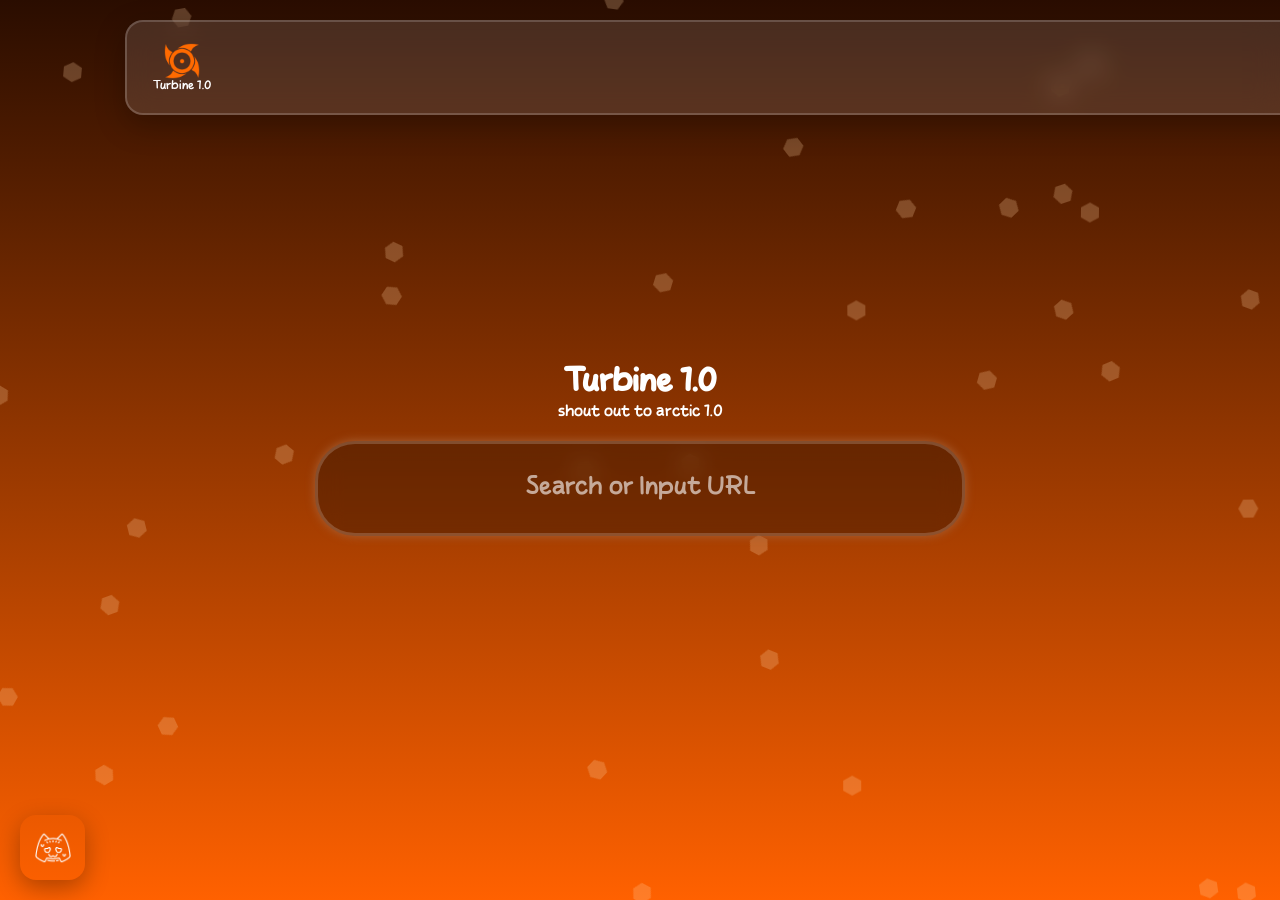
<file: index.html>
<!DOCTYPE html>
<html lang="en">
<head>
    <meta charset="UTF-8">
    <title>Turbine 1.0</title>

    <link id="favicon" rel="icon" href="images/loader.png">

    <!-- Link CSS -->
    <link rel="stylesheet" href="style.css">


</head>
<body>

<!-- ================= BACKGROUND (HEXAGON RAIN CONTAINER) ================= -->
<div id="bg-container"></div>

<!-- ================= TOP BAR ================= -->
<div class="top-ui">

    <!-- Logo + Title -->
    <div class="nav-btn">
        <img src="images/loader.png" alt="logo">
        <span>Turbine 1.0</span>
    </div>

    <!-- Navigation Buttons -->
    <div class="nav-buttons">

        <!-- Partners -->
        <a href="partners.html" class="nav-btn">
            <img src="images/partner.png">
            <span>Partners</span>
        </a>

        <!-- Gxmes -->
        <a href="turbinegxmes.html" class="nav-btn">
            <img src="images/controller.png">
            <span>Gxmes</span>
        </a>

        <!-- Apps -->
        <a href="apps.html" class="nav-btn">
            <img src="images/apps2.png">
            <span>Apps</span>
        </a>

        <!-- Settings -->
        <a href="settings.html" class="nav-btn">
            <img src="images/settings2.png">
            <span>Settings</span>
        </a>

    </div>
</div>

<!-- ================= MAIN CENTER CONTENT ================= -->
<div class="main">

    <!-- TITLE -->
    <h1 class="nav-color2">Turbine 1.0</h1>

    <!-- QUOTE -->
    <p id="quote" class="nav-color2"></p>

    <br>

    <!-- SEARCH BAR -->
    <div class="search-box">

        <input 
            type="text" 
            id="searchInput" 
            placeholder="Search or Input URL"
        >

    </div>

</div>

<!-- ================= DISCORD BUTTON ================= -->
<a href="https://discord.gg/jbDZm9hpT9" target="_blank" class="discord-btn">
    <img src="images/discord2.png">
</a>

<!-- ================= SCRIPT ================= -->
<script src="script.js"></script>

</body>
</html>
</file>
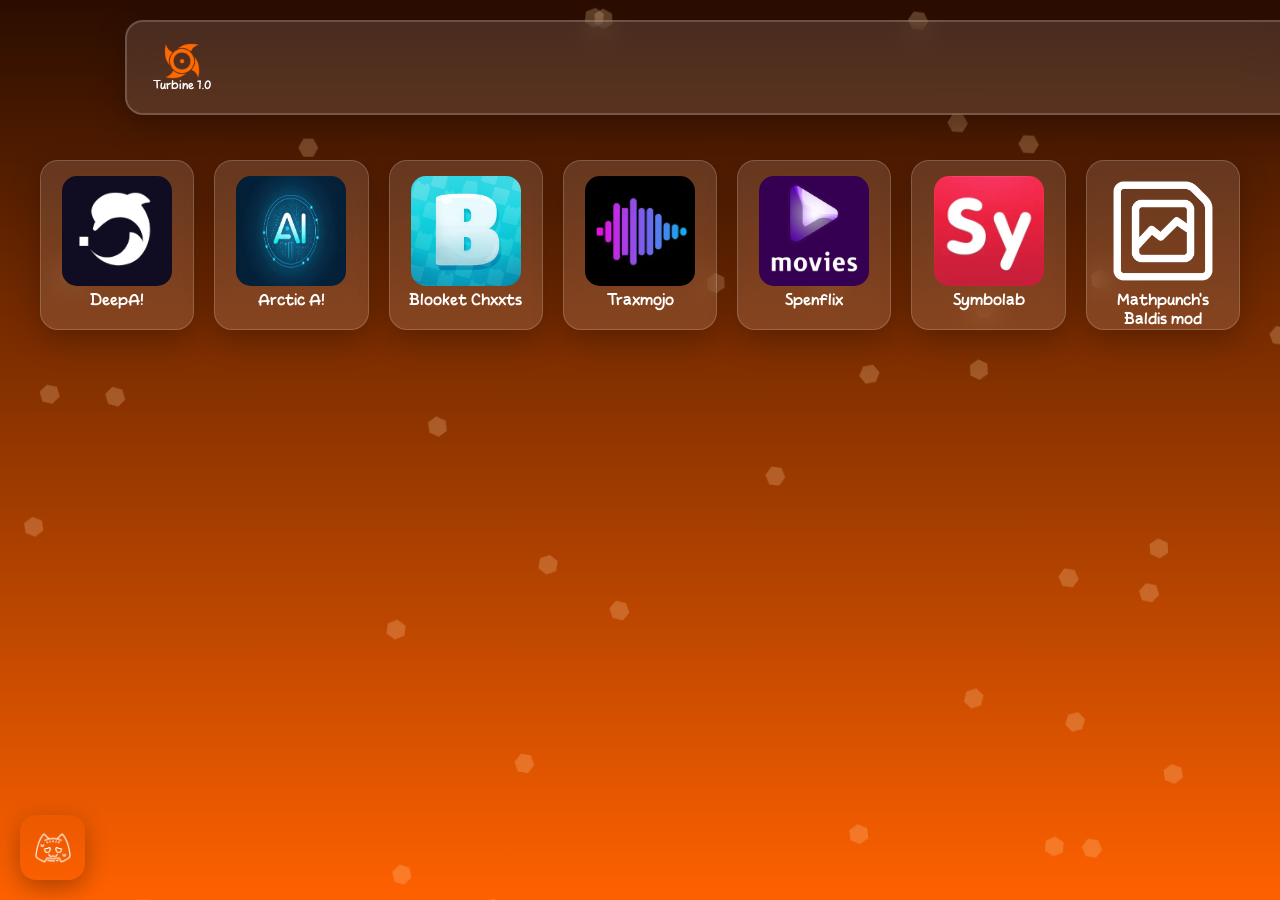
<file: apps.html>
<!DOCTYPE html>
<html lang="en">
<head>
    <meta charset="UTF-8">
    <title>Turbine 1.0</title>

    <link id="favicon" rel="icon" href="images/loader.png">

    <!-- Link CSS -->
    <link rel="stylesheet" href="style.css">


</head>
<body>

<!-- ================= BACKGROUND (HEXAGON RAIN CONTAINER) ================= -->
<div id="bg-container"></div>

<!-- ================= TOP BAR ================= -->
<div class="top-ui">

    <!-- Logo + Title -->
    <a href="index.html" class="nav-btn">
        <img src="images/loader.png" alt="logo">
        <span>Turbine 1.0</span>
    </a>

    <!-- Navigation Buttons -->
    <div class="nav-buttons">

        <!-- Partners -->
        <a href="partners.html" class="nav-btn">
            <img src="images/partner.png">
            <span>Partners</span>
        </a>

        <!-- Gxmes -->
        <a href="turbinegxmes.html" class="nav-btn">
            <img src="images/controller.png">
            <span>Gxmes</span>
        </a>

        <!-- Apps -->
        <a href="apps.html" class="nav-btn">
            <img src="images/apps2.png">
            <span>Apps</span>
        </a>

        <!-- Settings -->
        <a href="settings.html" class="nav-btn">
            <img src="images/settings2.png">
            <span>Settings</span>
        </a>

    </div>
</div>

<!-- ================= MAIN CENTER CONTENT ================= -->
<div class="shortcuts-container">

    <!-- COPY THIS BLOCK TO ADD APPS -->
    <div class="shortcut" onclick="openShortcut('https://deepai.org')">
        <img src="images/gpt.webp">
        <span class="nav-color2">DeepA!</span>
    </div>

    <div class="shortcut" onclick="openShortcut('https://arcticmathai.vercel.app')">
        <img src="images/chess.webp">
        <span class="nav-color2">Arctic A!</span>
    </div>

    <div class="shortcut" onclick="openShortcut('https://blooketbot.schoolcheats.net')">
        <img src="images/blooket.webp">
        <span class="nav-color2">Blooket Chxxts</span>
    </div>

    <div class="shortcut" onclick="openShortcut('https://traxmojo.com')">
        <img src="images/pinterest.webp">
        <span class="nav-color2">Traxmojo</span>
    </div>

    <div class="shortcut" onclick="openShortcut('https://watch.spencerdevs.xyz')">
        <img src="images/movielogo.webp">
        <span class="nav-color2">Spenflix</span>
    </div>

    <div class="shortcut" onclick="openShortcut('https://www.symbolab.com')">
        <img src="images/symbolab.webp">
        <span class="nav-color2">Symbolab</span>
    </div>

    <div class="shortcut" onclick="openShortcut('https://mathpunchbaldismod.netlify.app/')">
        <img src="images/placeholder2.png">
        <span class="nav-color2">Mathpunch's Baldis mod</span>
    </div>

</div>

<!-- ================= DISCORD BUTTON ================= -->
<a href="https://discord.gg/jbDZm9hpT9" target="_blank" class="discord-btn">
    <img src="images/discord2.png">
</a>

<!-- ================= SCRIPT ================= -->
<script src="script.js"></script>

</body>
</html>
</file>
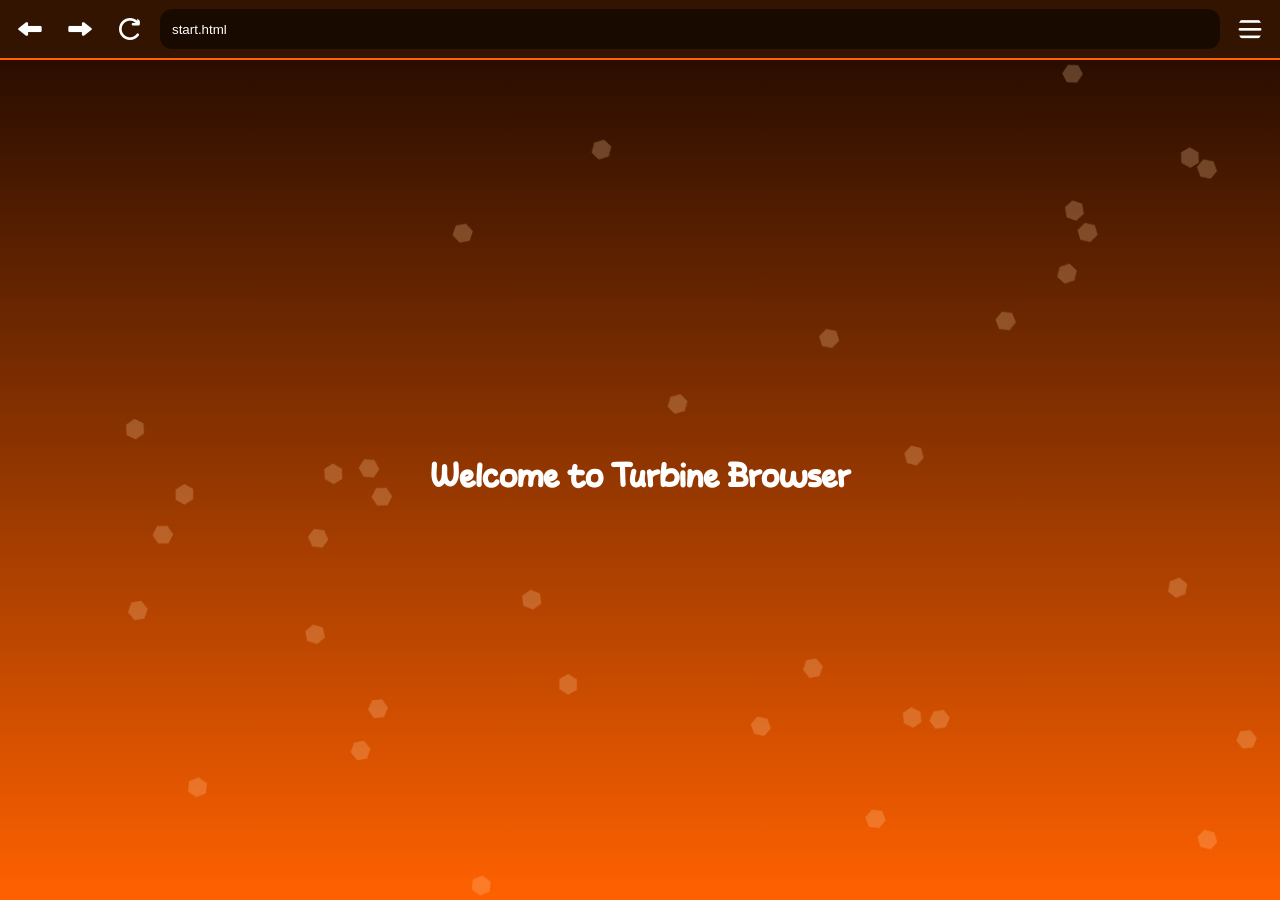
<file: browser.html>
<!DOCTYPE html>
<html>
<head>
<meta charset="UTF-8">
    <title>Turbine 1.0</title>
    <link id="favicon" rel="icon" href="images/loader.png">
<link rel="stylesheet" href="style.css">

<style>

/* ===== TOP BAR ===== */
.top-bar {
    position: fixed;
    top: 0;
    width: 100%;
    height: 60px;

    display: flex;
    align-items: center;
    gap: 10px;

    padding: 10px;

    background: var(--accent2);
    backdrop-filter: blur(10px);

    border-bottom: 2px solid var(--accent);
    z-index: 999;
}

/* ICONS */
.nav-btn {
    width: 40px;
    height: 40px;

    padding: 8px;
    border-radius: 10px;

    cursor: pointer;

    transition: all 0.2s ease;
}

.nav-btn:hover {
    background: rgba(255,255,255,0.1);
    box-shadow: 0 0 10px var(--accent);
    transform: scale(1.05);
}

/* URL */
#urlInput {
    flex: 1;

    height: 40px;
    border-radius: 12px;

    border: none;
    outline: none;

    padding: 0 12px;

    background: rgba(0,0,0,0.5);
    color: white;
}

/* MENU PANEL */
.menu {
    position: fixed;
    top: 70px;
    right: 10px;

    background: rgba(0,0,0,0.8);
    border-radius: 12px;
    padding: 10px;

    display: none;
    flex-direction: column;
    justify-content: center;
    gap: 10px;
}

.menu button {
    background: none;
    border: none;
    color: white;
    cursor: pointer;
}

/* FRAME */
#browserFrame {
    position: fixed;
    top: 60px;

    width: 100%;
    height: calc(100vh - 60px);

    border: none;
}

</style>
</head>

<body>

<!-- TOP BAR -->
<div class="top-bar">

    <img src="images/undo.png" class="nav-btn" onclick="goBack()">
    <img src="images/redo.png" class="nav-btn" onclick="goForward()">
    <img src="images/refresh.png" class="nav-btn" onclick="reloadPage()">

    <input id="urlInput" placeholder="Search or type URL">

    <img src="images/menu.png" class="nav-btn" onclick="toggleMenu()">

</div>

<!-- MENU -->
<div id="menu" class="menu">

    <button onclick="goHome()">return</button>
    <button onclick="openBlank()">about:blank</button>
    <button onclick="toggleFullscreen()">fullscreen</button>

</div>

<!-- FRAME -->
<iframe id="browserFrame"></iframe>

<script>

const frame = document.getElementById("browserFrame");
const urlInput = document.getElementById("urlInput");

/* ===== INIT ===== */
window.onload = () => {
    const params = new URLSearchParams(location.search);
    let url = params.get("url") || "start.html";

    loadURL(url);
};

/* ===== LOAD URL ===== */
function loadURL(url) {

    if (!url.startsWith("http") && !url.includes(".html")) {
        url = "https://duckduckgo.com/?q=" + encodeURIComponent(url);
    }

    frame.src = url;
    urlInput.value = url;
}

/* ===== ENTER KEY ===== */
urlInput.addEventListener("keydown", e => {
    if (e.key === "Enter") {
        loadURL(urlInput.value);
    }
});

/* ===== NAVIGATION ===== */
function goBack() {
    try { frame.contentWindow.history.back(); } catch {}
}

function goForward() {
    try { frame.contentWindow.history.forward(); } catch {}
}

function reloadPage() {
    frame.src = frame.src;
}

/* ===== MENU ===== */
function toggleMenu() {
    const m = document.getElementById("menu");
    m.style.display = m.style.display === "flex" ? "none" : "flex";
}

/* ===== HOME ===== */
function goHome() {
    location.href = "index.html";
}

/* ===== ABOUT:BLANK CLOAK ===== */
function openBlank() {

    const win = window.open("about:blank", "_blank");

    const iframe = win.document.createElement("iframe");
    iframe.src = location.href;

    iframe.style.position = "fixed";
    iframe.style.top = "0";
    iframe.style.left = "0";
    iframe.style.width = "100%";
    iframe.style.height = "100%";
    iframe.style.border = "none";

    win.document.body.appendChild(iframe);
}

/* ===== FULLSCREEN ===== */
function toggleFullscreen() {

    if (!document.fullscreenElement) {
        document.documentElement.requestFullscreen();
    } else {
        document.exitFullscreen();
    }
}

</script>

</body>
</html>
</file>
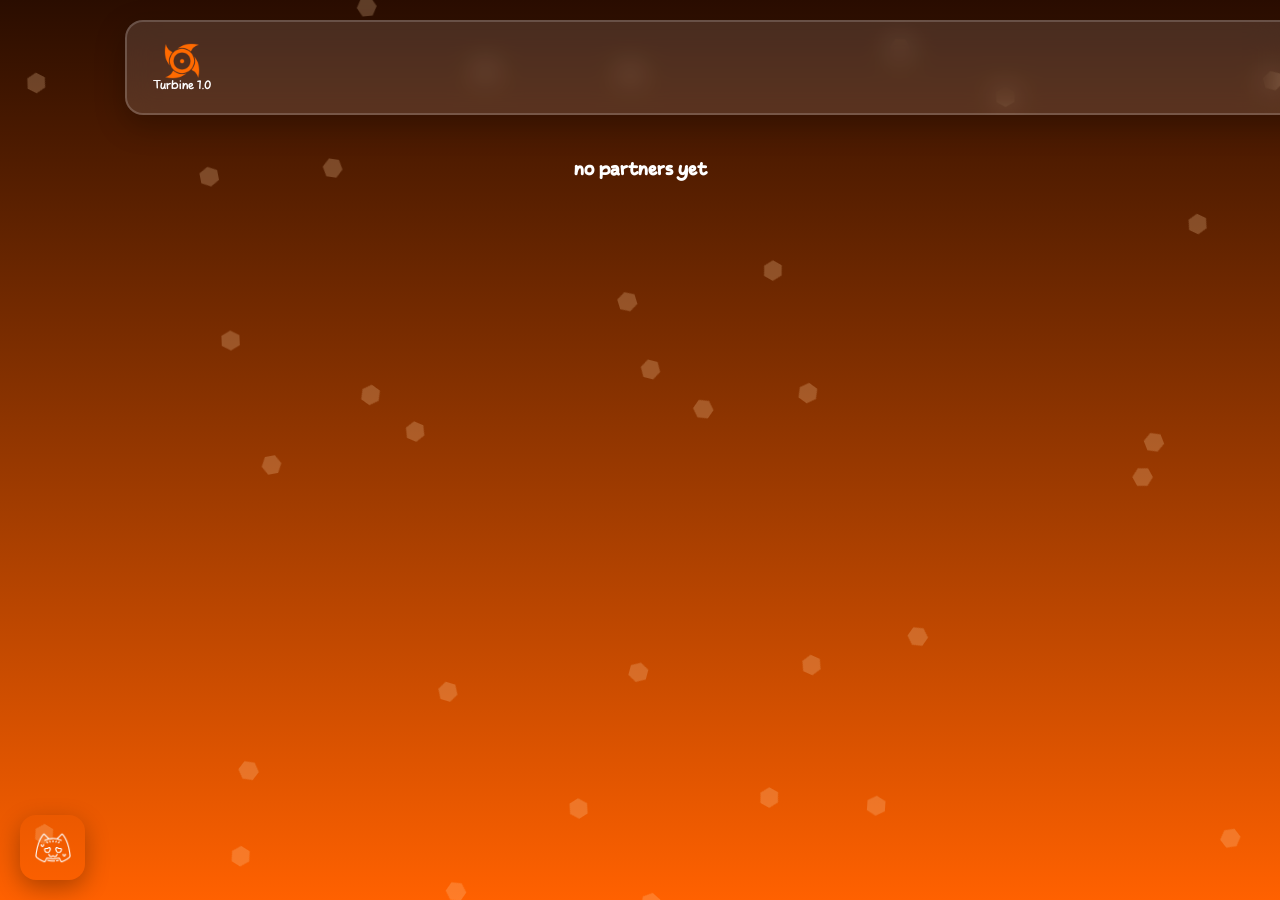
<file: partners.html>
<!DOCTYPE html>
<html lang="en">
<head>
    <meta charset="UTF-8">
    <title>Turbine 1.0</title>

    <link id="favicon" rel="icon" href="images/loader.png">

    <!-- Link CSS -->
    <link rel="stylesheet" href="style.css">


</head>
<body>

<!-- ================= BACKGROUND (HEXAGON RAIN CONTAINER) ================= -->
<div id="bg-container"></div>

<!-- ================= TOP BAR ================= -->
<div class="top-ui">

    <!-- Logo + Title -->
    <a href="index.html" class="nav-btn">
        <img src="images/loader.png" alt="logo">
        <span>Turbine 1.0</span>
    </a>

    <!-- Navigation Buttons -->
    <div class="nav-buttons">

        <!-- Partners -->
        <a href="partners.html" class="nav-btn">
            <img src="images/partner.png">
            <span>Partners</span>
        </a>

        <!-- Gxmes -->
        <a href="turbinegxmes.html" class="nav-btn">
            <img src="images/controller.png">
            <span>Gxmes</span>
        </a>

        <!-- Apps -->
        <a href="apps.html" class="nav-btn">
            <img src="images/apps2.png">
            <span>Apps</span>
        </a>

        <!-- Settings -->
        <a href="settings.html" class="nav-btn">
            <img src="images/settings2.png">
            <span>Settings</span>
        </a>

    </div>
</div>

<!-- ================= MAIN CENTER CONTENT ================= -->
<h2 class="partner-page">no partners yet</h2>

<!-- ================= DISCORD BUTTON ================= -->
<a href="https://discord.gg/jbDZm9hpT9" target="_blank" class="discord-btn">
    <img src="images/discord2.png">
</a>

<!-- ================= SCRIPT ================= -->
<script src="script.js"></script>

</body>
</html>
</file>
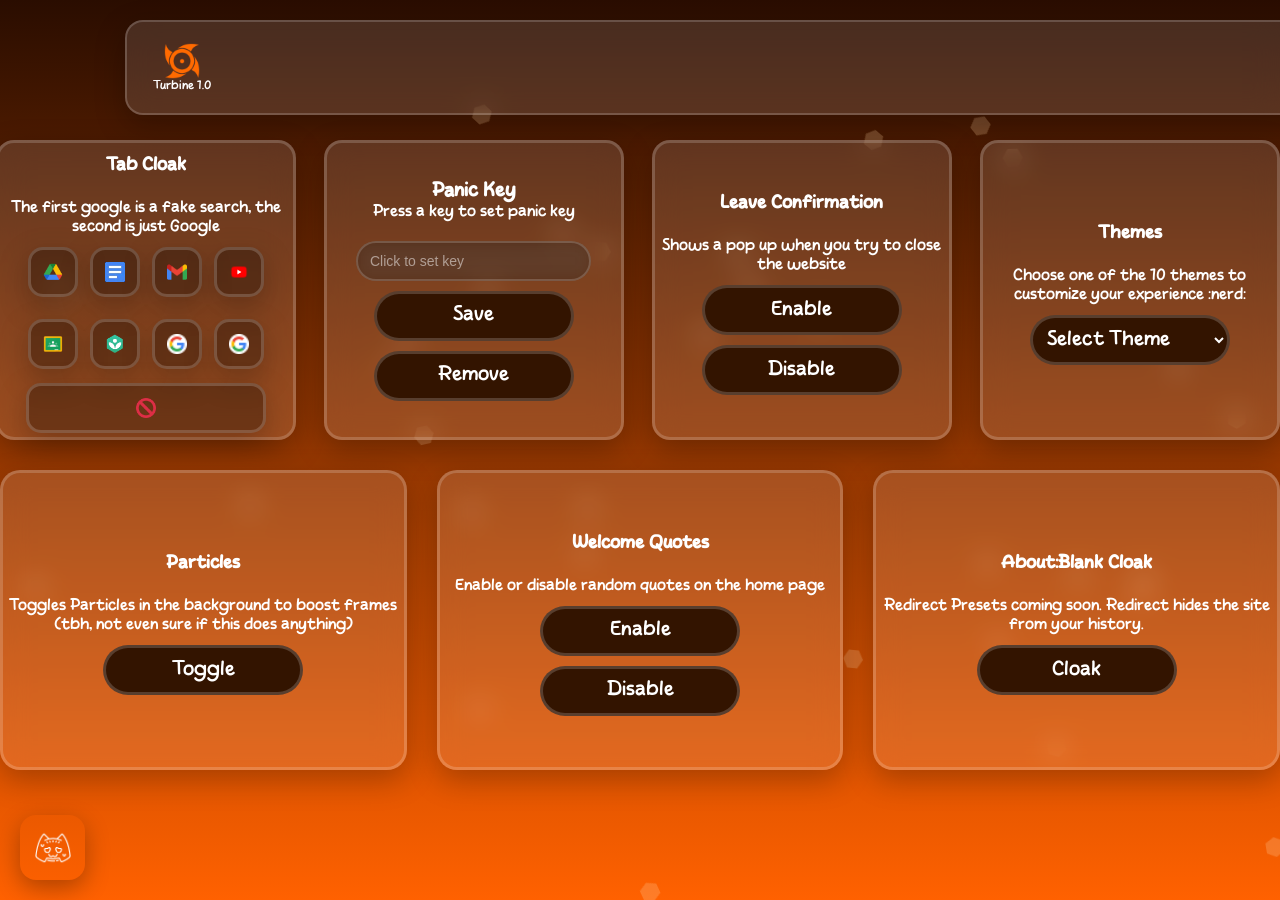
<file: settings.html>
<!DOCTYPE html>
<html lang="en">
<head>
    <meta charset="UTF-8">
    <title>Turbine 1.0</title>

    <link id="favicon" rel="icon" href="images/loader.png">

    <link rel="stylesheet" href="style.css">

</head>
<body>

<!-- ================= BACKGROUND ================= -->
<div id="bg-container"></div>

<!-- ================= TOP BAR ================= -->
<div class="top-ui">

    <a href="index.html" class="nav-btn">
        <img src="images/loader.png" alt="logo">
        <span>Turbine 1.0</span>
    </a>

    <div class="nav-buttons">

        <!-- Partners -->
        <a href="partners.html" class="nav-btn">
            <img src="images/partner.png">
            <span>Partners</span>
        </a>

        <!-- Gxmes -->
        <a href="turbinegxmes.html" class="nav-btn">
            <img src="images/controller.png">
            <span>Gxmes</span>
        </a>

        <!-- Apps -->
        <a href="apps.html" class="nav-btn">
            <img src="images/apps2.png">
            <span>Apps</span>
        </a>

        <!-- Settings -->
        <a href="settings.html" class="nav-btn">
            <img src="images/settings2.png">
            <span>Settings</span>
        </a>

    </div>
</div>

<!-- ================= MAIN SETTINGS ================= -->
<div class="settings-container">


    <!-- ================= cloaking ================= -->
    <div class="settings-box">

        <h2 class="nav-color2">Tab Cloak</h2>
        <p class="nav-color2">The first google is a fake search, the second is just Google</p>

        <div class="preset-grid">

            <button onclick="drivePreset()">
                <img src="images/drive.png">
            </button>

            <button onclick="docsPreset()">
                <img src="images/docs.png">
            </button>

            <button onclick="gmailPreset()">
                <img src="images/gmail.png">
            </button>

            <button onclick="ytPreset()">
                <img src="images/youtube.png">
            </button>

            <button onclick="classPreset()">
                <img src="images/classroom.png">
            </button>

            <button onclick="khanPreset()">
                <img src="images/khan.png">
            </button>

            <button onclick="fakePreset()">
                <img src="images/favicon-1.png">
            </button>

            <button onclick="googlePreset()">
                <img src="images/favicon-1.png">
            </button>

        </div>
        <br>
        <div class="tabcloaknone">
                    
            <button onclick="defaultPreset()">
                <img src="images/none.png">
           </button>

        </div>

    </div>

    <!-- Panic Key -->
    <div class="settings-box">

        <h3 class="nav-color2">Panic Key</h3>

        <p class="nav-color2">Press a key to set panic key</p>

        <br>

        <input 
            id="panicKeyInput" 
            placeholder="Click to set key" 
            readonly 
            onclick="detectPanicKey()"
        >

        <div style="display: grid; grid-template-columns: repeat(1, 200px);">
            <button onclick="savePanicKey()">Save</button>
            <button onclick="removePanicKey()">Remove</button>
        </div>

    </div>

    <!-- ==================== Leave Confirm ====================== -->

    <div class="settings-box">

        <h2>Leave Confirmation</h2>
        <p class="nav-color2">Shows a pop up when you try to close the website</p>

        <button onclick="enableLeave()">Enable</button>
        <button onclick="disableLeave()">Disable</button>

    </div>


    <div class="settings-box">

    <!-- ===================================================== -->
    <!-- ================= THEMES ============================= -->
    <!-- ===================================================== -->
        
        <h2>Themes</h2>
        <p class="nav-color2">Choose one of the 10 themes to customize your experience :nerd:</p>

        <!-- THEME DROPDOWN -->
        <select class="options" onchange="setTheme(this.value)">
            <option value="" disabled selected>Select Theme</option>
            <option value="theme-orange">Turbine 1.0 (Default)</option>
            <option value="theme-starry">Starry Night</option>
            <option value="theme-sunset">Sunset</option>
            <option value="theme-swamp">Binary</option>
            <option value="theme-magma">Magma</option>
            <option value="theme-twilight">Twilight</option>
            <option value="theme-void">Void</option>
            <option value="theme-inferno">Inferno</option>
            <option value="theme-lunar">Gas</option>
            <option value="theme-noir">Noir</option>
        </select>

    </div>
</div>

<div class="settings-container2">
    <!-- ===================================================== -->
    <!-- ================= GRAPHICS =========================== -->
    <!-- ===================================================== -->
    <div class="settings-box2">

        <h2>Particles</h2>
        <p class="nav-color2">Toggles Particles in the background to boost frames (tbh, not even sure if this does anything)</p>

        <button onclick="toggleParticles()">Toggle</button> <!-- toggles background particles -->

    </div>

    <!-- ===================================================== -->
    <!-- ================= WELCOME QUOTES ===================== -->
    <!-- ===================================================== -->
    <div class="settings-box2">

        <h2>Welcome Quotes</h2>
        <p class="nav-color2">Enable or disable random quotes on the home page</p>

        <button onclick="setQuotes(true)">Enable</button>
        <button onclick="setQuotes(false)">Disable</button>

    </div>
    <!-- about:blank -->
    <div class="settings-box2">
        <h2>About:Blank Cloak</h2>
        <p class="nav-color2">Redirect Presets coming soon. Redirect hides the site from your history.</p>
        <button onclick="openAboutBlank()">Cloak</button>
    </div>

</div>

<!-- ================= DISCORD BUTTON ================= -->
<a href="https://discord.gg/jbDZm9hpT9" target="_blank" class="discord-btn">
    <img src="images/discord2.png">
</a>

<!-- ================= SCRIPT ================= -->
<script src="script.js"></script>

</body>
</html>
</file>
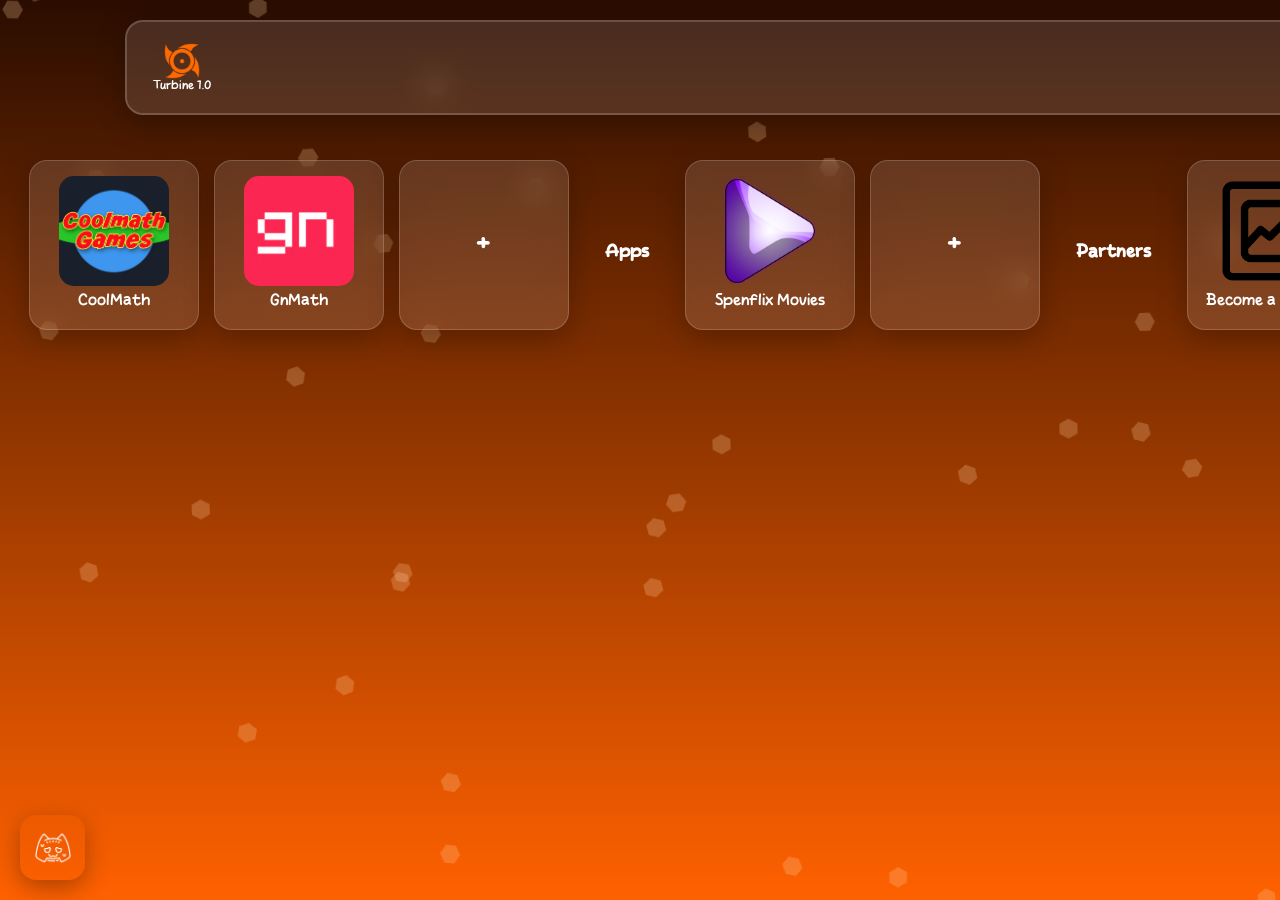
<file: shortcuts.html>
<!DOCTYPE html>
<html lang="en">
<head>
    <meta charset="UTF-8">
    <title>Turbine 1.0</title>

    <link id="favicon" rel="icon" href="images/loader.png">

    <link rel="stylesheet" href="style.css">

</head>
<body>

<!-- ================= BACKGROUND ================= -->
<div id="bg-container"></div>

<!-- ================= TOP BAR ================= -->
<div class="top-ui">

    <a href="index.html" class="nav-btn">
        <img src="images/loader.png" alt="logo">
        <span>Turbine 1.0</span>
    </a>

    <div class="nav-buttons">

        <!-- Gxmes -->
        <a href="turbinegxmes.html" class="nav-btn">
            <img src="images/controller.png">
            <span>Gxmes</span>
        </a>

        <!-- Apps -->
        <a href="apps.html" class="nav-btn">
            <img src="images/apps2.png">
            <span>Apps</span>
        </a>

        <!-- Settings -->
        <a href="settings.html" class="nav-btn">
            <img src="images/settings2.png">
            <span>Settings</span>
        </a>

    </div>
</div>

<!-- ================= MAIN CONTENT ================= -->
<div class="shortcuts-container">

    <!-- ===================================================== -->
    <!-- ================= GAMES SECTION ====================== -->
    <!-- ===================================================== -->
    <h2>Games</h2>

    <div class="shortcut-row">

        <!-- ===== EDIT THIS BLOCK TO ADD A GAME ===== -->
        <!-- COPY THIS ENTIRE BLOCK TO ADD MORE -->
        <div class="shortcut" onclick="openShortcut('https://www.coolmathgames.com')">

            <!-- ICON -->
            <img src="images/Coolmath_Games.png">

            <!-- TITLE -->
            <span class="nav-color2">CoolMath</span>

        </div>

        <div class="shortcut" onclick="openShortcut('https://gn-math.dev')">

            <!-- ICON -->
            <img src="images/unnamed.jpg">

            <!-- TITLE -->
            <span class="nav-color2">GnMath</span>

        </div>


        <!-- ===== ADD BUTTON ===== -->
        <div class="shortcut add-shortcut" onclick="openAddMenu()">
            <span class="nav-color2">+</span>
        </div>

    </div>


    <!-- ===================================================== -->
    <!-- ================= APPS SECTION ======================= -->
    <!-- ===================================================== -->
    <h2>Apps</h2>

    <div class="shortcut-row">

        <div class="shortcut" onclick="openShortcut('https://watch.spencerdevs.xyz')">
            <img src="images/spenflix.png">
            <span class="nav-color2">Spenflix Movies</span>
        </div>

        <div class="shortcut add-shortcut" onclick="openAddMenu()">
            <span class="nav-color2">+</span>
        </div>

    </div>


    <!-- ===================================================== -->
    <!-- ================= PARTNERS SECTION =================== -->
    <!-- ===================================================== -->
    <h2>Partners</h2>

    <div class="shortcut-row">

        <!-- PLACEHOLDER (DOES NOT REDIRECT) -->
        <div class="shortcut" onclick="openPartnerInfo()">
            <img src="images/placeholder.png">
            <span class="nav-color2">Become a Partner</span>
        </div>

    </div>

</div>

<!-- ================= PARTNER POPUP ================= -->
<div id="partner-popup" class="popup hidden">

    <div class="popup-content">

        <h2>Become a Partner</h2>

        <p class="popup-color">
            Want your site featured here?<br>
            Join the Discord and apply!
        </p>

        <!-- CLOSE BUTTON -->
        <button onclick="closePopup()">Close</button>

    </div>
</div>

<!-- ================= DISCORD BUTTON ================= -->
<a href="https://discord.gg/jbDZm9hpT9" target="_blank" class="discord-btn">
    <img src="images/discord2.png">
</a>

<!-- ================= SCRIPT ================= -->
<script src="script.js"></script>

</body>
</html>
</file>
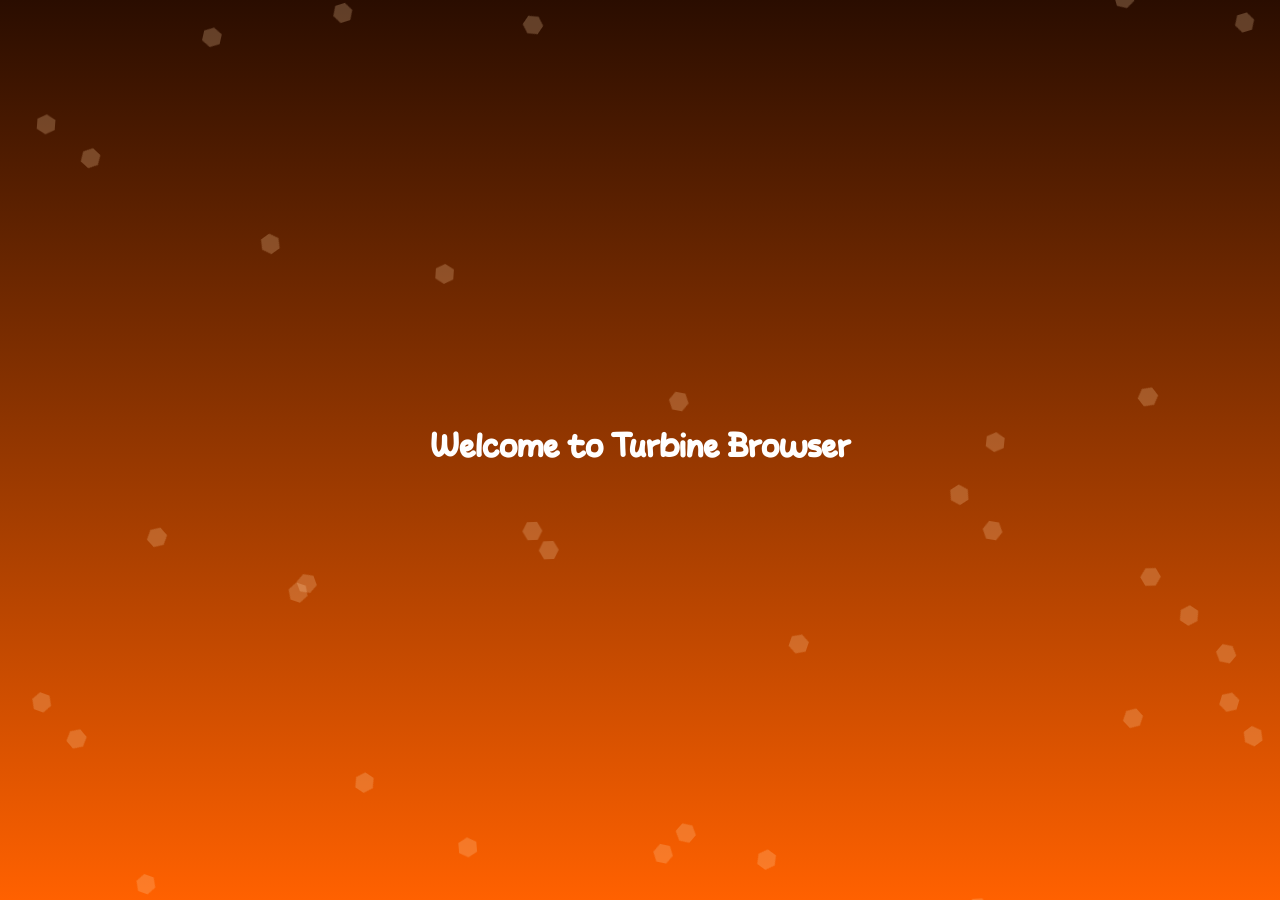
<file: start.html>
<!DOCTYPE html>
<html lang="en">
<head>
    <meta charset="UTF-8">
    <title>Turbine 1.0</title>

    <link id="favicon" rel="icon" href="images/loader.png">

    <!-- Link CSS -->
    <link rel="stylesheet" href="style.css">


</head>
<body>

<!-- ================= BACKGROUND (HEXAGON RAIN CONTAINER) ================= -->
<div id="bg-container"></div>

<!-- ================= MAIN CENTER CONTENT ================= -->
<div class="main">

    <!-- TITLE -->
    <h1 class="nav-color2">Welcome to Turbine Browser</h1>

</div>

<!-- ================= SCRIPT ================= -->
<script src="script.js"></script>

</body>
</html>
</file>
<file: style.css>
/* ================= ROOT VARIABLES ================= */
:root {
    --accent: #FF6100;
    --bg1: #2a0d00;
    --bg2: #ff6100;
    --text: #333333;
    --accent2: #331400;
}

:root {
    /* Glass base */
    --glass: rgba(255,255,255,0.12);
    --glass-border: rgba(255,255,255,0.18);
    --glass-shadow: rgba(0,0,0,0.25);
}

:root {
    --glow: 0 0 15px #FF6100; /* default fallback */
    --glow2: 0 0 10px #a86135;
}

@font-face {
    font-family: 'NextSunday';
    src: url('stuff/NextSunday.woff2') format('woff2');

    font-weight: normal;
    font-style: normal;
}

@keyframes fadeUp {
    from {
        opacity: 0;
        transform: translateY(20px);
    }
    to {
        opacity: 1;
        transform: translateY(0);
    }
}

* {
    animation: var(--anim, none);
}

/* ================= THEMES ================= */

/* Default */
body.theme-orange {
    --accent: #FF6100;
    --accent2: #331400;
    --bg1: #2a0d00;
    --bg2: #ff6100;
    --glass: rgba(255,97,0,0.12);
    --glass-border: rgba(255,97,0,0.25);
    --glow: 0 0 15px #FF6100;
    --glow2: 0 0 10px #a8613588;
}

/* Starry Night */
body.theme-starry {
    --accent: #a855f7;
    --accent2: #130020;
    --bg1: #37006e;
    --bg2: #000000;
    --glass: rgba(255,255,255,0.08);
    --glass-border: rgba(132, 0, 255, 0.2);
    --glow: 0 0 15px #a855f7;
    --glow2: 0 0 10px #8735a894;
}

/* Sunset */
body.theme-sunset {
    --accent: #ff6100;
    --accent2: #3b1700;
    --bg1: #ff6100;
    --bg2: #6a00ff;
    --glass: rgba(255,150,0,0.12);
    --glass-border: rgba(255,150,0,0.25);
    --glow: 0 0 15px #ff8c00;
    --glow2: 0 0 10px #a87a3594;
}

/* Swamp */
body.theme-swamp {
    --accent: #00aa55;
    --accent2: #042200;
    --bg1: #003311;
    --bg2: #000000;
    --glass: rgba(0,255,100,0.12);
    --glass-border: rgba(0,255,100,0.25);
    --glow: 0 0 15px #00ff88;
    --glow2: 0 0 10px #35a83594;
}

/* Magma */
body.theme-magma {
    --accent: #ff4500;
    --accent2: #330e00;
    --bg1: #000000;
    --bg2: #ff4500;
    --glass: rgba(255,80,0,0.15);
    --glass-border: rgba(255,80,0,0.3);
    --glass-shadow: rgba(255,80,0,0.25);
    --glow: 0 0 15px #ff4500;
    --glow2: 0 0 10px #a83d3594;
}

/* Twilight */
body.theme-twilight {
    --accent: #0056c7;
    --accent2: #000c33;

    /* background gradient */
    --bg1: #002864;
    --bg2: #00030a;
    
    /* glow */
    --glow: 0 0 15px #003fb4;
    --glow2: 0 0 10px #3540a894;

    /* glass */
    --glass: rgba(0, 47, 255, 0.12);
    --glass-border: rgba(0, 102, 255, 0.25);
}

/* Void */
body.theme-void {
    --accent: #3d3d3d;
    --accent2: #070707;

    /* background gradient */
    --bg1: #1b1b1b;
    --bg2: #000000;
    
    /* glow */
    --glow: 0 0 15px #4b4b4b;
    --glow2: 0 0 10px #2b2b2b94;

    /* glass */
    --glass: rgba(53, 53, 53, 0.12);
    --glass-border: rgba(107, 107, 107, 0.25);
}

/* Inferno */
body.theme-inferno {
    --accent: #ff5e00;
    --accent2: #330e00;

    /* background gradient */
    --bg1: #ff3300;
    --bg2: #ff8800;
    
    /* glow */
    --glow: 0 0 15px #ff5638;
    --glow2: 0 0 10px #a8353594;

    /* glass */
    --glass: rgba(199, 46, 0, 0.12);
    --glass-border: rgba(255, 136, 99, 0.25);
}

/* Lunar */
body.theme-lunar {
    --accent: #968436;
    --accent2: #1e1f00;

    /* background gradient */
    --bg1: #000000;
    --bg2: #d6ba3d;
    
    /* glow */
    --glow: 0 0 15px #cfb72e;
    --glow2: 0 0 10px #a8933594;
    
    /* glass */
    --glass: rgba(177, 169, 64, 0.12);
    --glass-border: rgba(255, 233, 110, 0.25);
    
}

/* Lunar */
body.theme-noir {
    --accent: #7c7c7c;
    --accent2: #2c2c2c;

    /* background gradient */
    --bg1: #000000;
    --bg2: #000000;
    
    /* glow */
    --glow: 0 0 15px #a8a8a8;
    --glow2: 0 0 10px #5e5e5e94;
    
    /* glass */
    --glass: rgba(146, 146, 146, 0.12);
    --glass-border: rgba(255, 255, 255, 0.25);
    
}

/* ================= BASE ================= */

* {
    margin: 0;
    padding: 0;
    box-sizing: border-box;
}

body {
    font-family: Arial, sans-serif;
    color: var(--text);

    background: linear-gradient(to bottom, var(--bg1), var(--bg2));
    height: 100vh;
    overflow: hidden;
    font-family: 'NextSunday', NextSunday;

    cursor: url(/images/cursors/theme-orange.png), default!important
}

html, body {
    height: 100%;
    margin: 0;
    padding: 0;
}

body.theme-magma {
    background: linear-gradient(to right, var(--bg1), var(--bg2));
}

h2 {
    display: inline-block;

    background: transparent;
    color: rgb(255, 255, 255);

    padding: 8px 16px;
    border-radius: 10px;

    margin-bottom: 15px;

    font-size: 18px;
}

.black-text {
    color:#000000
}

.bottom-bar {
    position: fixed;
    bottom: 0;

    height: 80px; /* lock height */
    width: 100%;
}

/* ================= BACKGROUND HEXAGONS ================= */

#bg-container {
    position: fixed;
    inset: 0;
    overflow: hidden;
    z-index: -1;
}

.hex {
    position: absolute;

    background: white;
    opacity: 0.7;

    clip-path: polygon(
        25% 5%, 75% 5%,
        100% 50%,
        75% 95%, 25% 95%,
        0% 50%
    );

    animation: fall linear infinite,
               spin linear infinite,
               drift ease-in-out infinite;
}

/* Falling */
@keyframes fall {
    from {
        transform: translateY(-10vh);
    }
    to {
        transform: translateY(110vh);
    }
}

/* Spinning */
@keyframes spin {
    from {
        rotate: 0deg;
    }
    to {
        rotate: 360deg;
    }
}

@keyframes rise {
    from {
        transform: translateY(110vh);
    }
    to {
        transform: translateY(-10vh);
    }
}

@keyframes drift {
    0%   { transform: translateX(0px); }
    50%  { transform: translateX(40px); }
    100% { transform: translateX(0px); }
}

/* ================= PARTICLE CONTAINER ================= */
/* This holds ALL particles so they don't affect layout */
#bg-container {
    position: fixed;
    inset: 0;
    overflow: hidden;
    z-index: -1;
}

/* ================= PARTICLE STYLE ================= */
/* Each particle is a single "object" created in JS */
.particle {
    position: absolute;

    width: 18px;
    height: 18px;

    opacity: 0.5;

    /* HEX SHAPE (Arctic-style look) */
    clip-path: polygon(
        25% 5%, 75% 5%,
        100% 50%,
        75% 95%, 25% 95%,
        0% 50%
    );

    /* smooth movement */
    will-change: transform;
}

/* ================= TOP BAR ================= */

.top-ui {
    width: 1610px;
    height: 95px;

    position: fixed;
    top: 20px;
    left: 125px;
    right: 125px;

    display: flex;
    justify-content: space-between;
    align-items: center;

    padding: 12px 18px;

    background: var(--glass);
    border: 2px solid var(--glass-border);
    box-shadow: 0 10px 30px var(--glass-shadow);
    backdrop-filter: blur(14px);

    --anim: fadeUp 0.9s ease forwards;
}


/* ================= LOGO ================= */

.logo {
    display: flex;
    align-items: center;
    gap: 10px;

    padding: 8px 12px;

    border-radius: 14px;

    background: rgba(255,255,255,0.1);

    text-decoration: none;
    color: black;

    transition: all 0.25s ease;
}

.logo img {
    width: 32px;
}

.logo:hover {
    box-shadow: 0 0 15px var(--accent);
    transform: translateY(-2px);
}


/* ================= NAV BUTTONS ================= */

.nav-buttons {
    display: flex;
    gap: 15px;
}

.nav-btn {
    display: flex;
    flex-direction: column;
    align-items: center;

    padding: 8px;
    border-radius: 12px;

    text-decoration: none;
    color: rgb(255, 255, 255);
}

.nav-btn:hover {
    box-shadow: 0 10px 30px var(--glow);
    border: 3px solid var(--accent);
}

.nav-btn img {
    width: 36px;
}

.nav-btn span {
    font-size: 12px;
}

.nav-color {
    color: rgb(182, 182, 182);
}

.nav-color2 {
    color: rgb(255, 255, 255);
    --anim: fadeUp 0.9s ease forwards;
}

/* ================= MAIN CENTER ================= */

.main {
    height: 100vh;
    display: flex;
    flex-direction: column;
    justify-content: center;
    align-items: center;
}


/* ================= SEARCH BOX ================= */

.search-box {
    display: flex;
    align-items: center;
    justify-content: center;

    width: 650px;
    padding: 30px;

    border-radius: 40px;

    background: rgba(0, 0, 0, 0.3);
    backdrop-filter: blur(12px);

    border: 3px solid var(--glass-border);

    transition: 0.3s ease;

    box-shadow: var(--glow2);

    cursor: text;
}

/* Glow on focus */
.search-box:focus-within {
    border-color: var(--accent);
    box-shadow: 0 0 15px var(--accent);
}


/* INPUT */
.search-box input {
    all: unset;              /* 🔥 removes ALL default browser styling */

    flex: 1;
    width: 100%;        /* 🔥 ensures full width */
    height: 100%;       /* 🔥 fills height */
    
    color: white;

    font-size: 25px;
    text-align: center;

    cursor: text;       /* makes cursor appear correctly */
}

.search-box:hover {
    border: 3px solid var(--accent)
}

/* Icons */
.search-box .icon {
    margin: 0 10px;
    opacity: 0.7;
}

.search-box input::placeholder {
    color: rgba(255, 255, 255, 0.6);
}

/* ================= DISCORD BUTTON ================= */

.discord-btn {
    position: fixed;
    bottom: 20px;
    left: 20px;

    width: 65px;
    height: 65px;

    border-radius: 16px;
    background: transparent;
    border: transparent;

    display: flex;
    align-items: center;
    justify-content: center;

    box-shadow: 0 8px 25px rgba(0,0,0,0.3);
}

.discord-btn img {
    width: 36px;
}


/* ================= SHORTCUTS ================= */

.shortcuts-container {
    padding: 160px 40px;
    justify-content: center;
    display: flex;
    align-items: center;
    gap: 20px;
}

.shortcut-row {
    display: flex;
    gap: 15px;
    margin-bottom: 30px;
}

.shortcut {
    width: 170px;
    height: 170px;
    padding: 15px;

    background: var(--glass);
    border: 1px solid var(--glass-border);
    box-shadow: 0 10px 30px var(--glass-shadow);
    backdrop-filter: blur(14px);

    text-align: center;
}

.shortcut img {
    width: 110px;
    height: 110px;
    border-radius: 15px;
}

.add-shortcut {
    font-size: 30px;
    display: flex;
    justify-content: center;
    align-items: center;
}

.popup {
    position: fixed;
    inset: 0;

    background: rgba(0,0,0,0.5);

    display: flex;
    justify-content: center;
    align-items: center;

    z-index: 1000;
}

.popup-content {
    background: rgba(51, 51, 51, 0.2);
    padding: 25px;

    border-radius: 16px;

    backdrop-filter: blur(12px);

    text-align: center;

    box-shadow: 0 15px 40px rgba(0,0,0,0.4);
}

.popup-color {
    color:#949494
}


/* ============== partners =============== */
.partner-page {
    padding: 160px 40px;
    justify-content: center;
    display: flex;
    align-items: center;
    gap: 20px;
}


/* ================= SETTINGS ================= */

.settings-container {
    padding-top: 140px;

    display: grid;
    grid-template-columns: repeat(4, 305px);

    align-items: start;
    justify-content: center; /* centers tiles */

    gap: 23px; /* MORE SPACE between tiles */
}

.settings-box {
    width: 300px;
    height: 300px;

    display: flex;
    flex-direction: column;
    justify-content: center;
    align-items: center;

    background: var(--glass);
    border: 3px solid var(--glass-border);
    box-shadow: 0 10px 30px var(--glass-shadow);
    backdrop-filter: blur(14px);

    text-align: center;

    transition: all 0.25s ease;

}

.settings-container2 {
    padding-top: 30px;

    display: flex;
    grid-template-columns: repeat(4, 310px);

    align-items: start;
    justify-content: center; /* centers tiles */

    gap: 30px; /* MORE SPACE between tiles */
}

.settings-box2 {
    width: 408px;
    height: 300px;

    display: flex;
    flex-direction: column;
    justify-content: center;
    align-items: center;

    background: var(--glass);
    border: 3px solid var(--glass-border);
    box-shadow: 0 10px 30px var(--glass-shadow);
    backdrop-filter: blur(14px);
    border-radius: 20px;

    text-align: center;

    transition: all 0.25s ease;

}

.settings-box input {
    width: 80%;

    padding: 10px 12px;

    border-radius: 20px;
    border: 2px solid var(--glass-border);
    outline: none;

    font-size: 14px;

    background: rgba(0,0,0,0.3);
    backdrop-filter: blur(8px);

    color: white;

    transition: 0.25s ease;
}

.settings-box input::placeholder {
    color: rgba(255,255,255,0.5);
}

.setting-item {
    display: flex;
    flex-direction: column;

    margin-bottom: 15px;
}

.setting-item label {
    margin-bottom: 5px;
    font-size: 13px;
    opacity: 0.8;
}

.preset-grid {
    display: grid;
    grid-template-columns: repeat(4, 1fr);
    gap: 12px;
    margin-bottom: -15px;
}

.preset-grid button {
    display: flex;
    align-items: center;
    gap: 10px;
    width: 50px;
    height: 50px;

    padding: 12px;

    border-radius: 15px;
    border: 3px solid var(--glass-border);

    background: rgba(0,0,0,0.3);
    color: white;
    box-shadow: 0 10px 30px var(--glass-shadow);

    cursor: pointer;

    transition: 0.2s ease;
}

.preset-grid button img {
    width: 20px;
    height: 20px;
}

.preset-grid button:hover {
    box-shadow: 0 10px 30px var(--glow);
    transform: scale(1.07);
    border: 3px solid var(--accent);
}

.preset-grid button:active {
    transform: scale(0.95);
    border: 3px solid var(--accent);
}

select, button {
    width: 200px;
    height: 50px;

    margin-top: 10px;
    padding: 10px;

    border-radius: 30px;
    border: 3px solid var(--glass-border);

    background: var(--accent2);
    color: rgb(255, 255, 255);
    font-size: 20px;
    font-family: 'NextSunday', NextSunday;
}

.tabcloaknone button {
    width: 240px;
    height: 50px;

    padding: 12px;

    border-radius: 15px;
    border: 3px solid var(--glass-border);

    background: rgba(0,0,0,0.3);
    color: white;
    box-shadow: 0 10px 30px var(--glass-shadow);

    cursor: pointer;

    transition: 0.2s ease;
}

.tabcloaknone button:hover {
    box-shadow: 0 10px 30px var(--glow);
    transform: scale(1.07);
    border: 3px solid var(--accent);
}

.tabcloaknone button:active {
    transform: scale(0.95);
    border: 3px solid var(--accent);
}

.tabcloaknone button img {
    width: 20px;
    height: 20px;
}

button:hover {
    border: 3px solid var(--accent);
}

select:hover {
    border: 3px solid var(--accent);
}

/* DROPDOWN OPTIONS */
select option {
    background: black;
    color: white;
    font-family: 'NextSunday', NextSunday;
}

button:active {
    transform: scale(0.95);
    border: 3px solid var(--accent);
}

/* ================= BROWSER ================= */

.browser-bar {
    display: flex;
    gap: 8px;
    padding: 6px;

    background: var(--glass);
    border: 1px solid var(--glass-border);
    box-shadow: 0 10px 30px var(--glass-shadow);
    backdrop-filter: blur(14px);

    height: 38px;
}

.browser-bar input {
    flex: 1;
    padding: 10px;
    border-radius: 10px;
    border: none;
}

#browserFrame {
    width: 100%;
    height: calc(100vh - 60px);
    border: none;
}

.browser-bar button {
    padding: 5px 8px;
    font-size: 12px;
    height: 35px;
    width: 35px;
    margin-top: 0px;
}


/* ================= TABS ================= */

.tab-bar {
    display: flex;
    gap: 10px;
    padding: 5px 10px;
}

.tab {
    background: rgba(255,255,255,0.3);
    padding: 5px 10px;
    border-radius: 10px;

    display: flex;
    gap: 8px;
    align-items: center;
}

.tab.active {
    background: var(--accent);
}

.tab button {
    background: black;
    color: white;
    border-radius: 6px;
    padding: 2px 6px;
    font-size: 10px;

    height: 30px;
    width: 40px;
    margin-top: 0px;
}


/* ================= MENU ================= */

.menu {
    position: fixed;
    top: 70px;
    right: 10px;

    background: rgba(0,0,0,0.85);
    border-radius: 12px;
    padding: 12px;

    display: none;

    flex-direction: column;   /* 🔥 REQUIRED */
    gap: 10px;

    z-index: 1000;            /* 🔥 prevents it being behind stuff */
}

.hidden {
    display: none;
}

.menu button {
    display: flex;
    align-items: center;
    gap: 8px;

    padding: 6px 10px;

    font-size: 14px;
}

.menu button img {
    width: 18px;
}


/* ================= GLOW EFFECT ================= */

button,
.nav-btn,
.shortcut,
.settings-box {
    transition: all 0.25s ease;
}

button:hover,
.shortcut:hover,
.settings-box:hover,
.settings-box2:hover {
    box-shadow: 0 10px 30px var(--glow);
    transform: scale(1.07);
    border: 3px solid var(--accent);
    
    transform: translateY(-4px) scale(1.02);
}

/* ================= FORCE ROUNDED UI ================= */
.top-ui,
.settings-box,
.shortcut,
.browser-bar,
.menu,
.nav-btn,
.logo {
    border-radius: 18px !important;
}

/* =============== BROWSER UI =============== */

/* bottom bar */
.bottom-bar {
    position: fixed;
    bottom: 0;
    left: 50%;
    transform: translateX(-50%);

    width: 90%;            /* 🔥 makes it less wide */
    max-width: 900px;      /* prevents stretching */

    display: flex;
    align-items: center;
    gap: 12px;

    padding: 10px 15px;

    background: rgba(0,0,0,0.5);
    backdrop-filter: blur(10px);

    border-radius: 20px;
}

/* url row */
.url-row {
    display: flex;
    align-items: center;
    gap: 10px;
}

/* logo */
.nav-logo {
    width: 28px;
    cursor: pointer;
}

/* url box */
#urlInput {
    flex: 1;

    padding: 10px;
    border-radius: 20px;

    border: none;
    outline: none;

    background: rgba(0,0,0,0.7);
    color: white;
}

/* menu button */
.menu-btn {
    width: 28px;
    cursor: pointer;
}

/* bottom nav buttons */
.nav-buttons {
    display: wrap;
    justify-content: center;
    gap: 30px;
    margin-top: 8px;
}

.nav-buttons img {
    width: 24px;
    cursor: pointer;
}

/* slide panel */
.tabs-panel {
    position: fixed;
    top: 0;
    right: -100%; /* hidden */

    width: 300px;
    height: 100%;

    background: var(--accent2);

    transition: right 0.3s ease;
}

/* when open */
.tabs-panel.active {
    right: 0;
}

/* header */
.tabs-header {
    display: flex;
    justify-content: space-between;
    padding: 15px;
    font-size: 20px;
}

/* tab */
.tab {
    padding: 12px;
    margin: 10px;
    background: rgba(255,255,255,0.1);
    border-radius: 10px;
    color: #FFFFFF;
}

#urlInput {
    flex: 1;   /* 🔥 makes it fill space */

    padding: 10px 12px;
    border-radius: 20px;

    border: none;
    outline: none;

    background: rgba(0,0,0,0.7);
    color: white;
}

.nav-buttons {
    display: flex;
    gap: 10px;
}

.nav-buttons img,
.menu-btn,
.nav-logo {
    width: 24px;
    cursor: pointer;
}

#browserFrame {
    position: fixed;
    top: 0;
    left: 0;

    width: 100%;
    height: calc(100vh - 80px); /* adjust to your bottom bar height */

    border: none;
}
</file>
